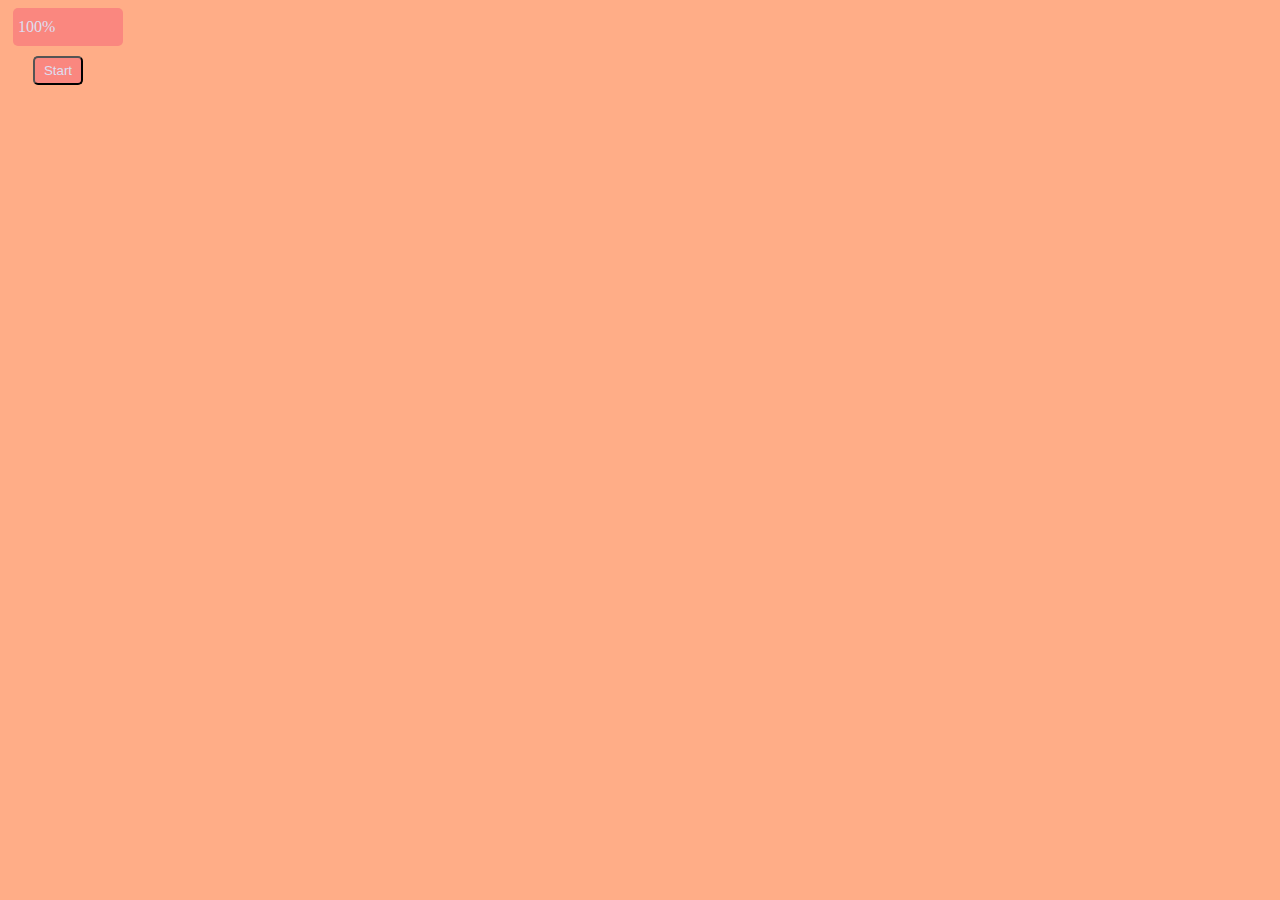
<file: Level1_2_js-vertief._BOM_setTimeout_setInterval Kopie/index.html>
<!DOCTYPE html>
<html lang="en">

<head>
    <meta charset="UTF-8">
    <meta http-equiv="X-UA-Compatible" content="IE=edge">
    <meta name="viewport" content="width=device-width, initial-scale=1.0">
    <link rel="stylesheet" href="./assets/css/style.css">
    <title>Document</title>
</head>

<body>
    <div class="style">
        <div class="zeit">100%</div>
        <button id="btn" onclick="countDownToZero()">Start</button>
    </div>
    <p id="errorMessage"></p>



    <script src="./assets/js/main.js"></script>
</body>

</html>
</file>
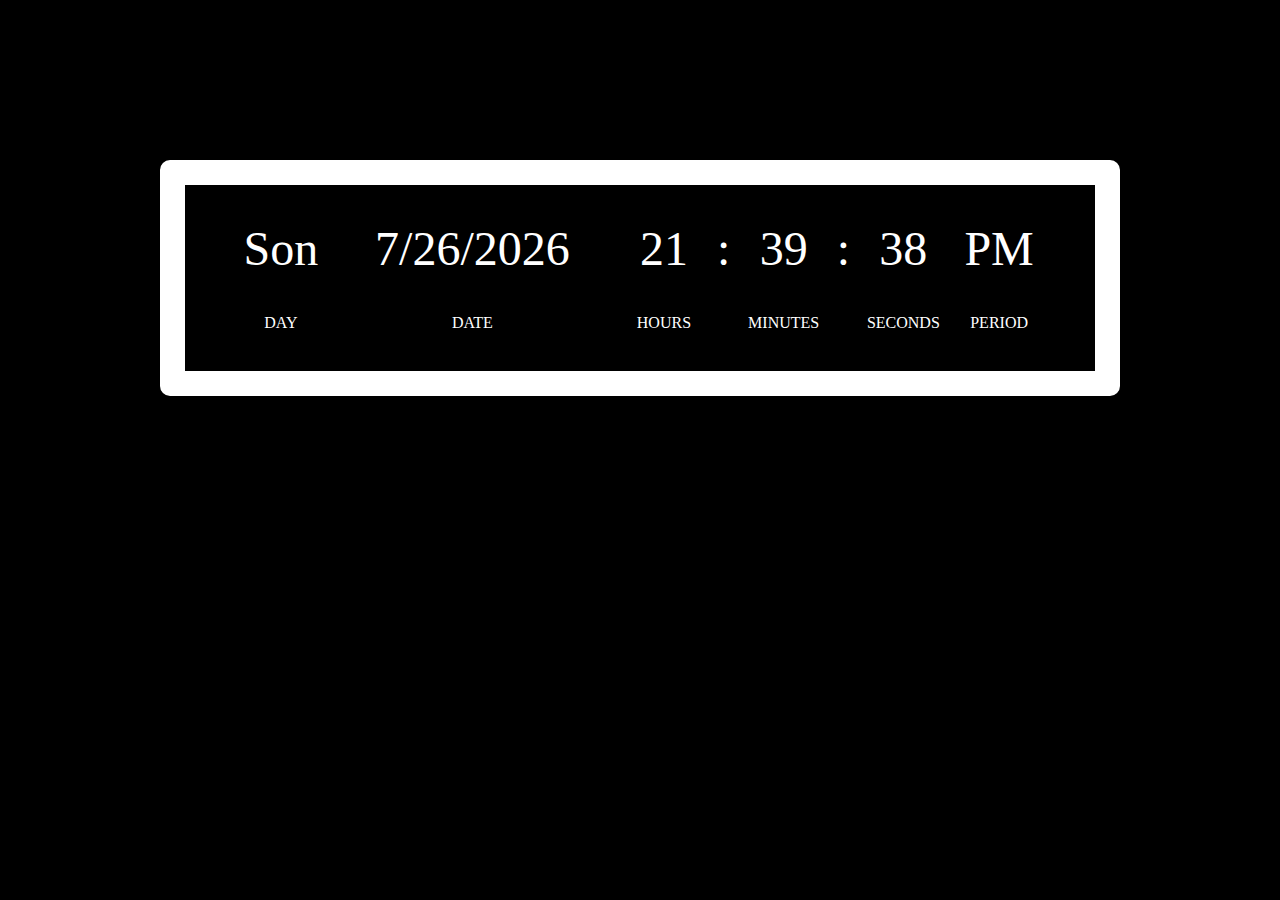
<file: Level1_9_js-vertief._date_clock/index.html>
<!DOCTYPE html>
<html lang="en">

<head>
    <meta charset="UTF-8">
    <meta http-equiv="X-UA-Compatible" content="IE=edge">
    <meta name="viewport" content="width=device-width, initial-scale=1.0">
    <link rel="stylesheet" href="./assets/css/style.css">
    <title>Document</title>
</head>

<body onload="startTime()">

    <section id="clock">

        <div id="clockValues">
            <p id="dayOfWeek"></p>
            <p id="date"></p>
            <p id="hours"></p>
            <p> : </p>
            <p id="minutes"></p>
            <p> : </p>
            <p id="seconds"></p>
            <p id="periodOfDay"></p>
        </div>
        <div>
            <p>DAY</p>
            <p>DATE</p>
            <p>HOURS</p>
            <p></p>
            <p>MINUTES</p>
            <p></p>
            <p>SECONDS</p>
            <p>PERIOD</p>
        </div>
    </section>

    <script src="./assets/js/main.js"></script>
</body>

</html>
</file>
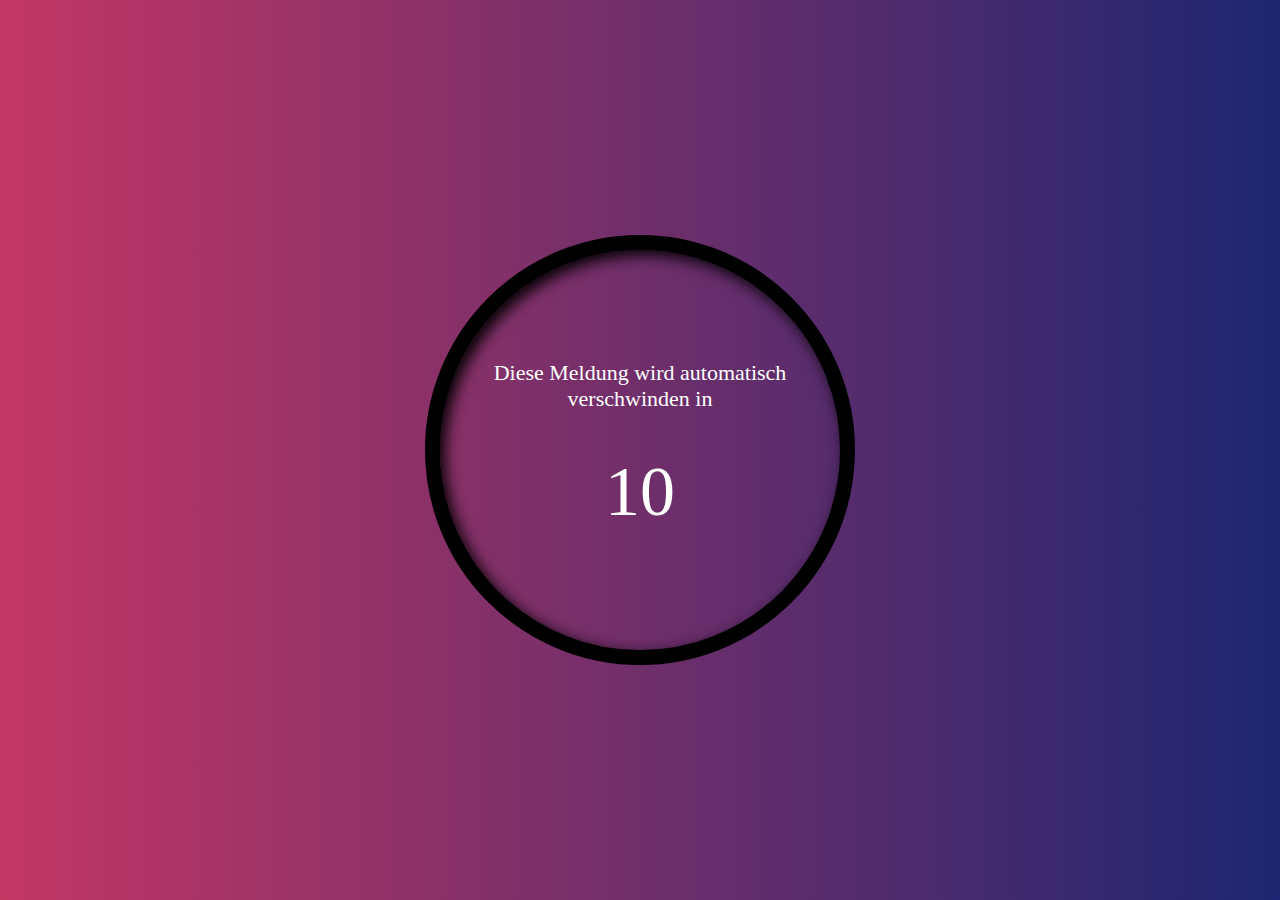
<file: Level2_1_js-vertief._BOM_meldung/index.html>
<!DOCTYPE html>
<html lang="en">

<head>
    <meta charset="UTF-8">
    <meta http-equiv="X-UA-Compatible" content="IE=edge">
    <meta name="viewport" content="width=device-width, initial-scale=1.0">
    <link rel="stylesheet" href="./assets/css/style.css">
    <title>Document</title>
</head>

<body onload="countdown()">
    <div class="message">
        <p>Diese Meldung wird automatisch verschwinden in </p>
        <div id="count">10</div>
    </div>


    <script src="./assets/js/main.js"></script>
</body>

</html>
</file>
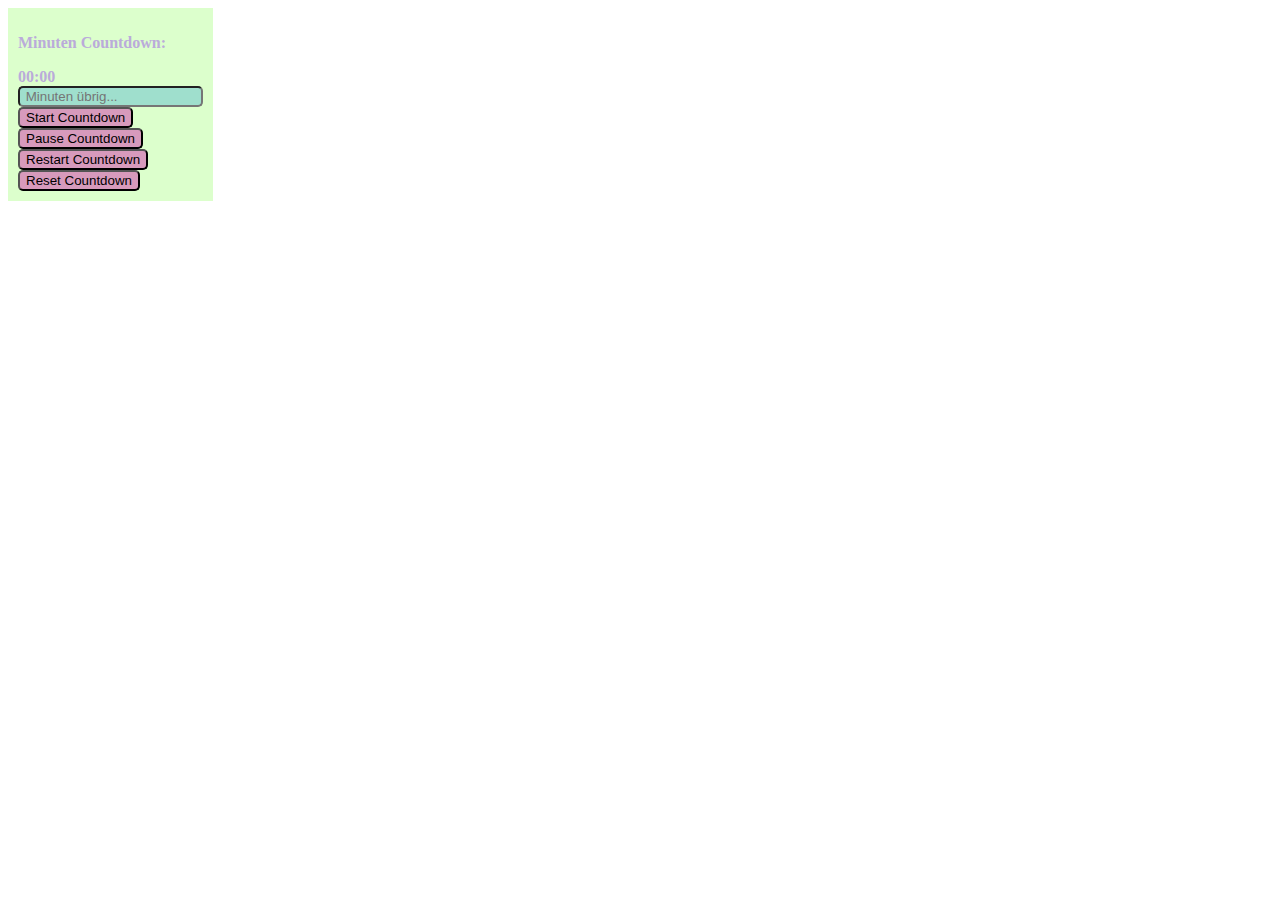
<file: Level3_2_js-vertief._BOM_countdown/index.html>
<!DOCTYPE html>
<html lang="en">

<head>
    <meta charset="UTF-8">
    <meta http-equiv="X-UA-Compatible" content="IE=edge">
    <meta name="viewport" content="width=device-width, initial-scale=1.0">
    <link rel="stylesheet" href="./assets/css/style.css">
    <title>Document</title>
</head>

<body>
    <div id="minuteCountdownBereich">
        <p> Minuten Countdown:</p>
        <div id="time">00:00</div>
        <input id="minutes" type="text" placeholder=" Minuten übrig..." />
        <br />
        <button onclick="startMinCountdown()">Start Countdown</button>
        <br />
        <button onclick="pauseMinCountdown()">Pause Countdown</button>
        <br />
        <button onclick="restartMinCountdown()">Restart Countdown</button>
        <br />
        <button onclick="resetMinCountdown()">Reset Countdown</button>
    </div>


    <script src="./assets/js/main.js"></script>
</body>

</html>
</file>
<file: Level1_2_js-vertief._BOM_setTimeout_setInterval Kopie/assets/css/style.css>
body {
    background-color: #ffad87
}


.zeit {
    background-color: #fa877f;
    width: 100px;
    margin: 5px;
    color: #dedef0;
    border-radius: 5px;
    padding: 10px 5px
}

button {
    background-color: #fa877f;
    color: #dedef0;
    padding: 5px;
    width: 50px;
    margin: 5px 25px;
    border-radius: 5px;
}
</file>
<file: Level1_9_js-vertief._date_clock/assets/css/style.css>
* {
    padding: 0;
    margin: 0;
    box-sizing: border-box;
}

html {
    background-color: black;
}

h1 {
    color: white;
}

section {
    width: 75%;
    margin: 10rem auto;
    display: grid;
    grid-template-rows: 1fr 0.5fr;
    gap: 10px;
    border: 25px solid white;
    border-radius: 10px;
    padding: 1rem 3rem;
}

section div {
    display: grid;
    grid-template-columns: 1fr 3fr 1fr 0.25fr 1fr 0.25fr 1fr 1fr;
    grid-template-rows: 1fr;
    text-align: center;
    line-height: 2;
    color: white;
}

section div:nth-of-type(1) p {
    font-size: 3rem;
}

section div:nth-of-type(2) p {
    font-size: 1rem;
}
</file>
<file: Level2_1_js-vertief._BOM_meldung/assets/css/style.css>
html {
    height: 100%
}

body {
    margin: 0;
    padding: 0;
    background: linear-gradient(to right, #c33764, #1d2671);
    height: 100%;
    overflow: hidden;
}

.message {
    font-family: Geneva;
    position: absolute;
    top: 50%;
    left: 50%;
    transform: translate(-50%, -50%);
    width: 400px;
    height: 400px;
    border: 15px solid #000;
    border-radius: 50%;
    box-shadow: 5px 5px 15px #000 inset;
    text-align: center;
    transition: all 0.5s ease;
}

p {
    color: #fff;
    font-size: 22px;
    width: 85%;
    margin: 110px auto 40px;
}

#count {
    color: #fff;
    font-size: 70px;
}
</file>
<file: Level3_2_js-vertief._BOM_countdown/assets/css/style.css>
#minuteCountdownBereich {
    background-color: #dcffcc;
    color: #baabda;
    display: inline-block;
    padding: 10px;
    font-family: Geneva;
    font-weight: bold;
}

input {
    border-radius: 5px;
    background: #9fdfcd;
}

button {
    border-radius: 5px;
    background: #d79abc;
}
</file>
